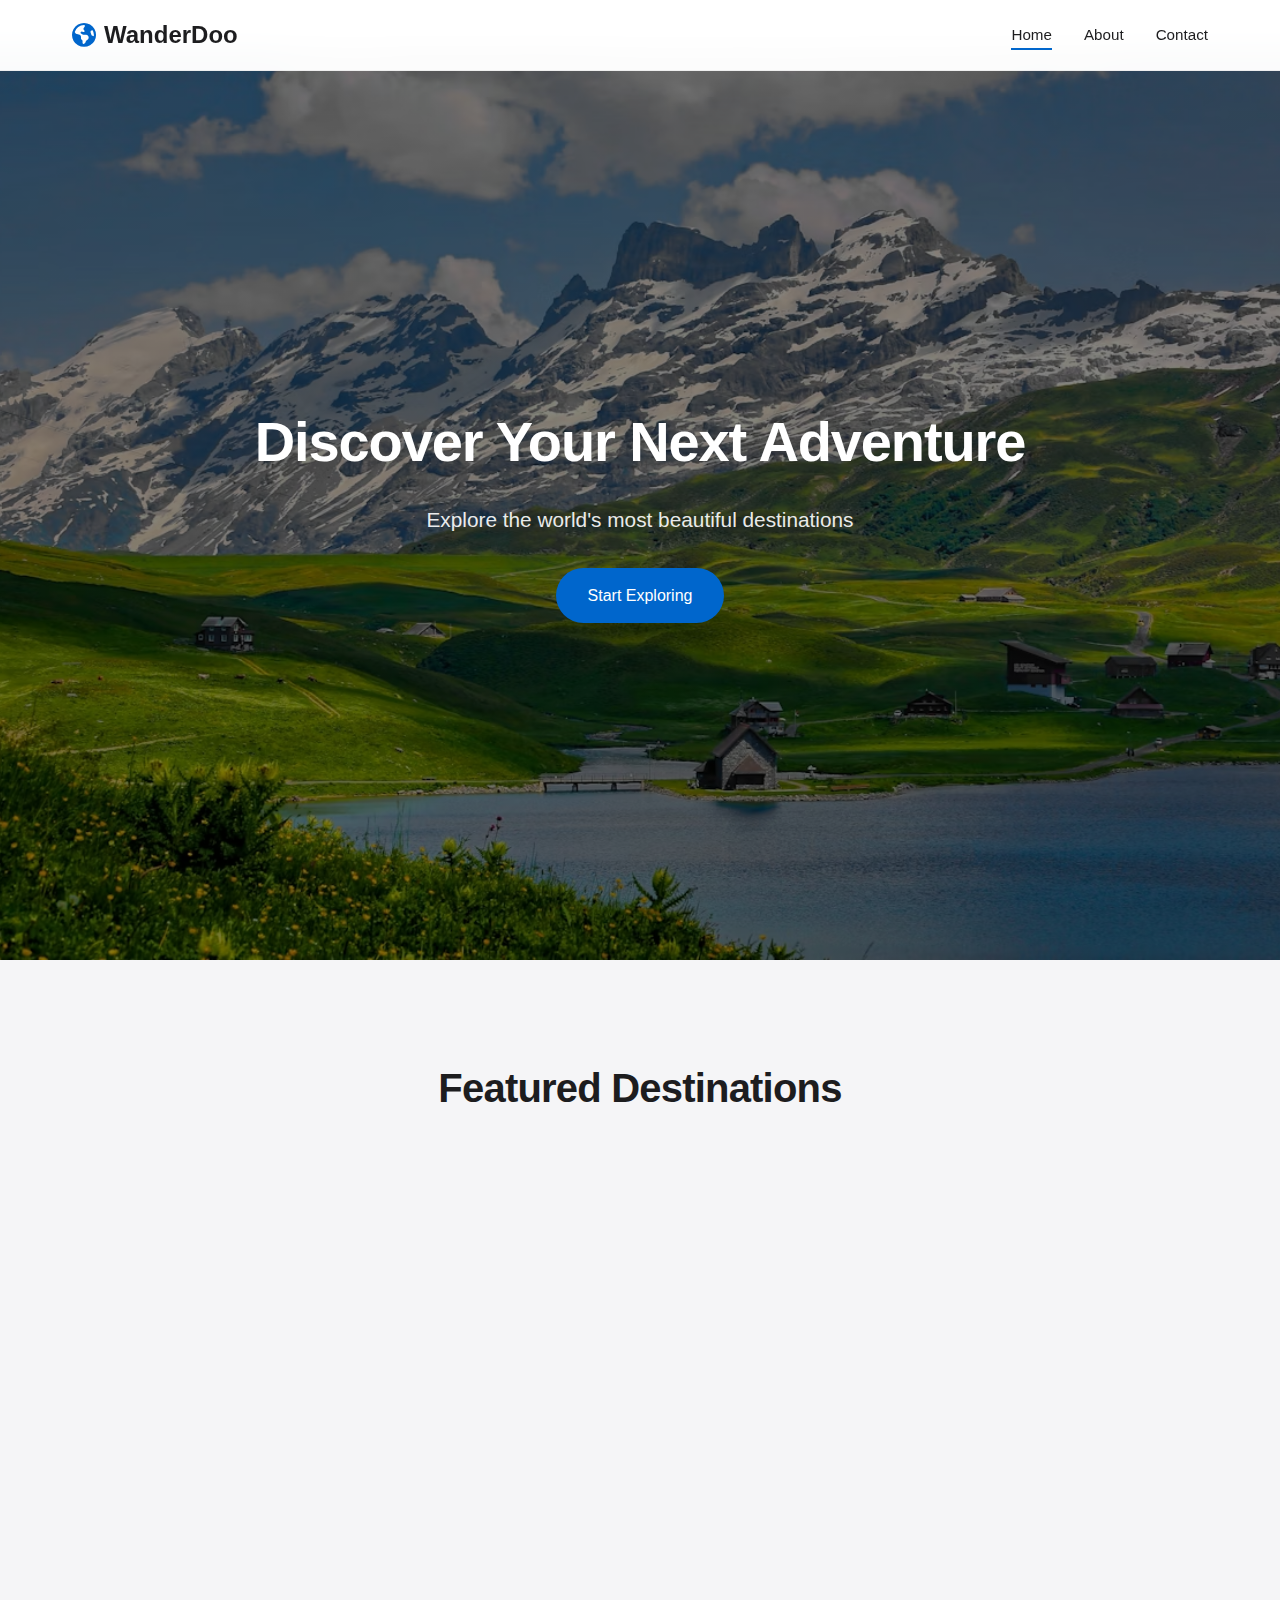
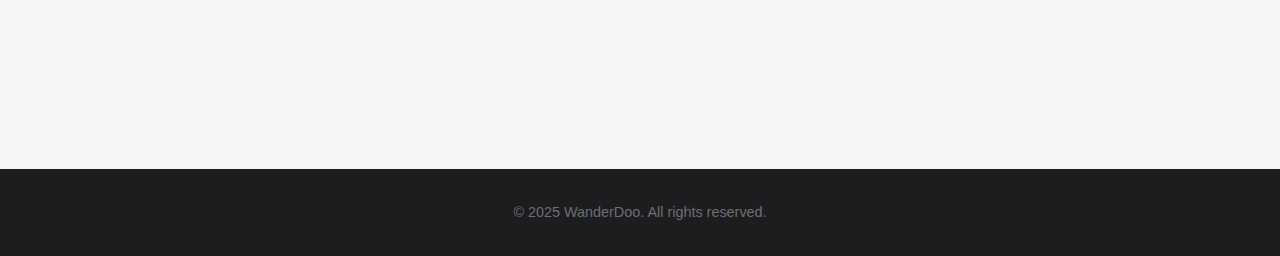
<file: index.html>
<!DOCTYPE html>
<html lang="en">
<head>
    <meta charset="UTF-8">
    <meta name="viewport" content="width=device-width, initial-scale=1.0">
    <title>WanderDoo - Discover Your Next Adventure</title>
    <link rel="stylesheet" href="https://cdnjs.cloudflare.com/ajax/libs/font-awesome/6.4.0/css/all.min.css">
    <link rel="icon" href="data:image/svg+xml,<svg xmlns='http://www.w3.org/2000/svg' viewBox='0 0 100 100'><text y='.9em' font-size='90'>🌍</text></svg>">
    <link rel="stylesheet" href="style.css">
</head>
<body>
    <nav>
        <div class="container">
            <a href="index.html" class="logo">
                <i class="fas fa-globe-americas"></i>
                WanderDoo
            </a>
            
            <button class="mobile-menu-toggle" id="mobileMenuToggle">
                <i class="fas fa-bars"></i>
            </button>
            
            <ul class="nav-links" id="navLinks">
                <li><a href="index.html" class="active">Home</a></li>
                <li><a href="about.html">About</a></li>
                <li><a href="contact.html">Contact</a></li>
            </ul>
        </div>
    </nav>


    <section class="hero">
        <div class="hero-content">
            <h1>Discover Your Next Adventure</h1>
            <p>Explore the world's most beautiful destinations</p>
            <a href="about.html" class="cta-button">Start Exploring</a>
        </div>
    </section>

    <section class="featured">
        <div class="container">
            <h2 class="section-title">Featured Destinations</h2>
            <div class="destinations">
                <article class="destination-card">
                    <img src="images/paris.jpg" alt="Paris, France">
                    <div class="destination-info">
                        <h3>Paris, France</h3>
                        <p>Experience the romance and elegance of the City of Light. From the iconic Eiffel Tower to charming cafes, Paris offers timeless beauty.</p>
                    </div>
                </article>

                <article class="destination-card">
                    <img src="images/alps.jpg" alt="Swiss Alps">
                    <div class="destination-info">
                        <h3>Swiss Alps</h3>
                        <p>Breathe in the crisp mountain air and witness stunning alpine landscapes. Perfect for adventure seekers and nature lovers.</p>
                    </div>
                </article>

                <article class="destination-card">
                    <img src="images/bali.jpg" alt="Bali, Indonesia">
                    <div class="destination-info">
                        <h3>Bali, Indonesia</h3>
                        <p>Discover tropical paradise with pristine beaches, ancient temples, and vibrant culture in an exotic setting.</p>
                    </div>
                </article>
            </div>
        </div>
    </section>

    <footer>
        <p>&copy; 2025 WanderDoo. All rights reserved.</p>
    </footer>

    <script src="script.js"></script>
</body>
</html>
</file>
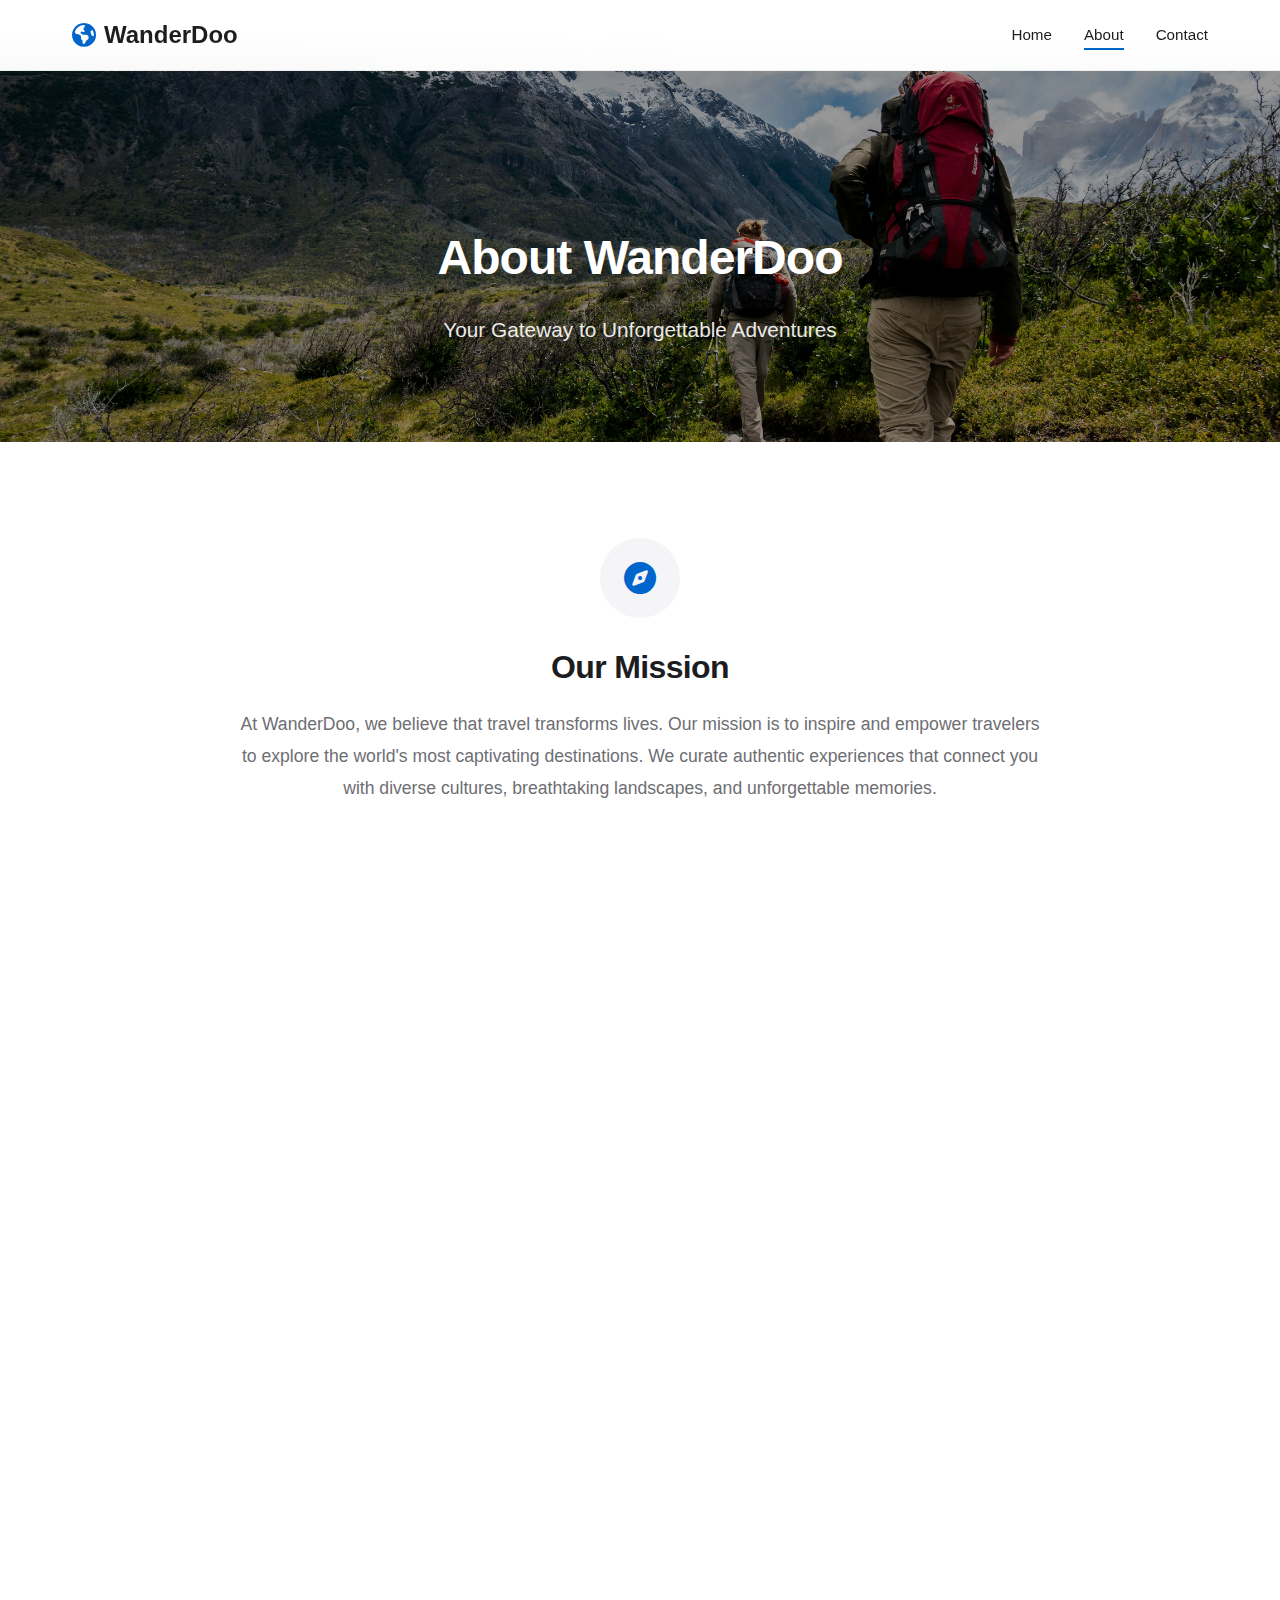
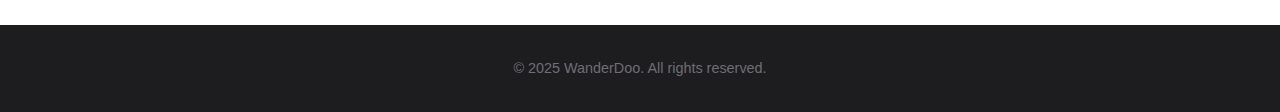
<file: about.html>
<!DOCTYPE html>
<html lang="en">
<head>
    <meta charset="UTF-8">
    <meta name="viewport" content="width=device-width, initial-scale=1.0">
    <title>About - WanderDoo</title>
    <link rel="stylesheet" href="https://cdnjs.cloudflare.com/ajax/libs/font-awesome/6.4.0/css/all.min.css">
    <link rel="icon" href="data:image/svg+xml,<svg xmlns='http://www.w3.org/2000/svg' viewBox='0 0 100 100'><text y='.9em' font-size='90'>🌍</text></svg>">
    <link rel="stylesheet" href="style.css">
</head>
<body>

    <nav>
        <div class="container">
            <a href="index.html" class="logo">
                <i class="fas fa-globe-americas"></i>
                WanderDoo
            </a>
            
            <button class="mobile-menu-toggle" id="mobileMenuToggle">
                <i class="fas fa-bars"></i>
            </button>
            
            <ul class="nav-links" id="navLinks">
                <li><a href="index.html">Home</a></li>
                <li><a href="about.html" class="active">About</a></li>
                <li><a href="contact.html">Contact</a></li>
            </ul>
        </div>
    </nav>


    <section class="about-hero">
        <div class="about-hero-content">
            <h1>About WanderDoo</h1>
            <p>Your Gateway to Unforgettable Adventures</p>
        </div>
    </section>


    <section class="about-content">
        <div class="container">
            <article class="about-section">
                <div class="about-icon">
                    <i class="fas fa-compass"></i>
                </div>
                <h2>Our Mission</h2>
                <p>At WanderDoo, we believe that travel transforms lives. Our mission is to inspire and empower travelers to explore the world's most captivating destinations. We curate authentic experiences that connect you with diverse cultures, breathtaking landscapes, and unforgettable memories.</p>
            </article>

            <article class="about-section">
                <div class="about-icon">
                    <i class="fas fa-eye"></i>
                </div>
                <h2>Our Vision</h2>
                <p>We envision a world where travel breaks down barriers and builds bridges between cultures. Our goal is to become the most trusted travel companion for adventurers worldwide, offering not just destinations, but transformative experiences that promote sustainable tourism.</p>
            </article>

            <article class="about-section">
                <div class="about-icon">
                    <i class="fas fa-heart"></i>
                </div>
                <h2>Why Choose Us</h2>
                <p>What sets WanderDoo apart is our passion for authentic travel experiences. Our team of travel experts has personally visited every destination we recommend, ensuring quality and authenticity. We offer personalized itineraries, insider tips, and 24/7 support to make your journey seamless.</p>
            </article>
        </div>
    </section>

    <footer>
        <p>&copy; 2025 WanderDoo. All rights reserved.</p>
    </footer>

    <script src="script.js"></script>
</body>
</html>
</file>
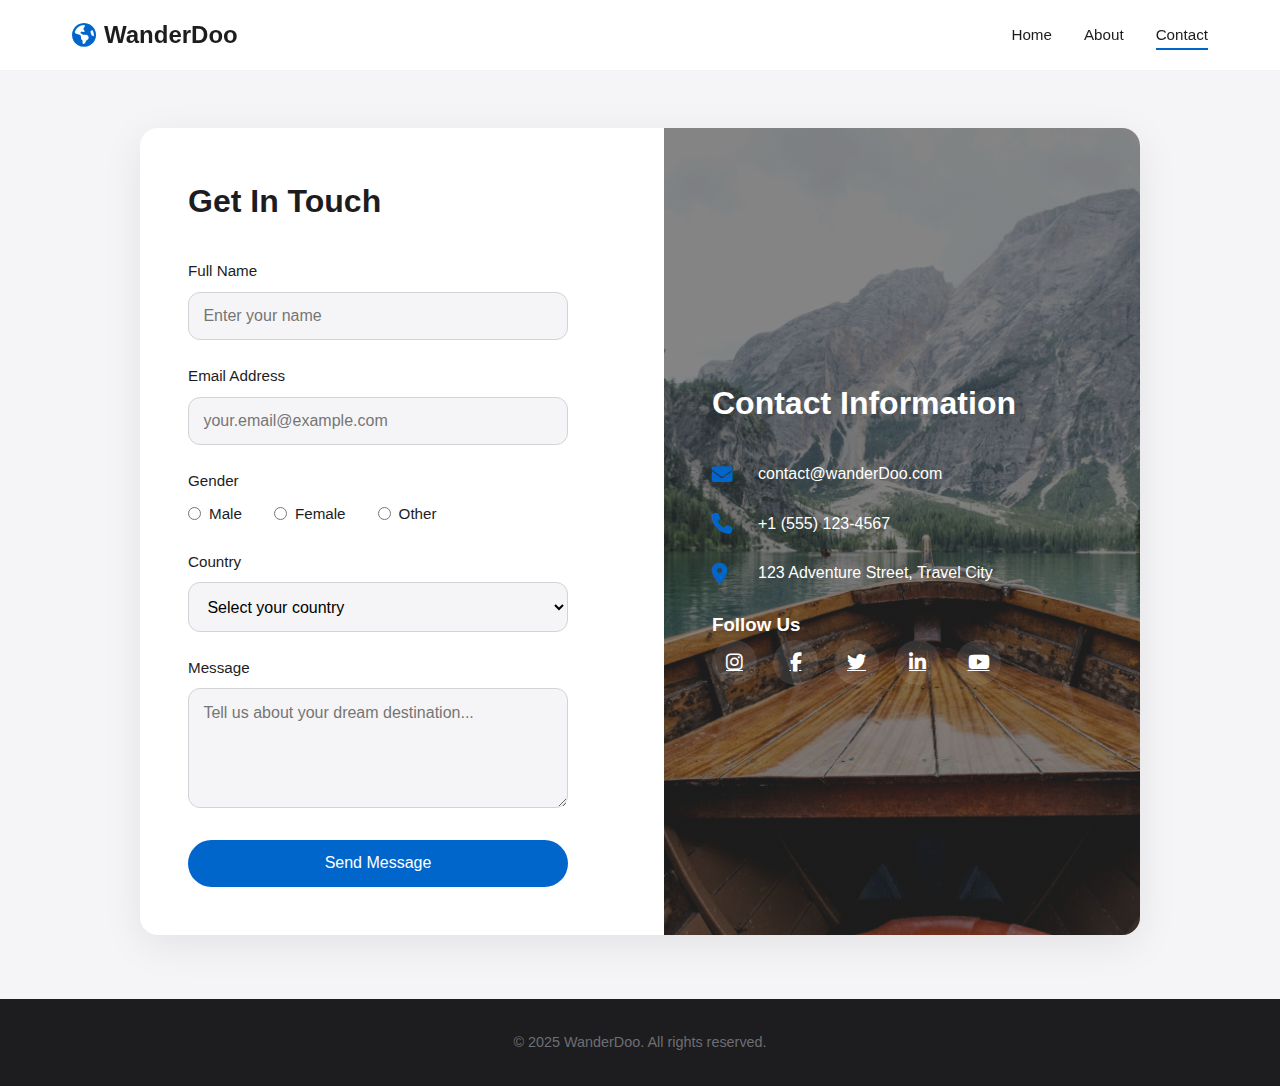
<file: contact.html>
<!DOCTYPE html>
<html lang="en">
<head>
    <meta charset="UTF-8">
    <meta name="viewport" content="width=device-width, initial-scale=1.0">
    <title>Contact - WanderDoo</title>
    <link rel="stylesheet" href="https://cdnjs.cloudflare.com/ajax/libs/font-awesome/6.4.0/css/all.min.css">
    <link rel="icon" href="data:image/svg+xml,<svg xmlns='http://www.w3.org/2000/svg' viewBox='0 0 100 100'><text y='.9em' font-size='90'>🌍</text></svg>">
    <link rel="stylesheet" href="style.css">
</head>
<body>

    <nav>
        <div class="container">
            <a href="index.html" class="logo">
                <i class="fas fa-globe-americas"></i>
                WanderDoo
            </a>
            
            <button class="mobile-menu-toggle" id="mobileMenuToggle">
                <i class="fas fa-bars"></i>
            </button>
            
            <ul class="nav-links" id="navLinks">
                <li><a href="index.html">Home</a></li>
                <li><a href="about.html">About</a></li>
                <li><a href="contact.html" class="active">Contact</a></li>
            </ul>
        </div>
    </nav>

    <section class="contact-container">
        <div class="container">
            <div class="contact-wrapper">
                <div class="contact-form-section">
                    <h2>Get In Touch</h2>
                    <form id="contactForm">
                        <div class="form-group">
                            <label for="name">Full Name</label>
                            <input type="text" id="name" placeholder="Enter your name" required>
                        </div>

                        <div class="form-group">
                            <label for="email">Email Address</label>
                            <input type="email" id="email" placeholder="your.email@example.com" required>
                        </div>

                        <div class="form-group">
                            <label>Gender</label>
                            <div class="radio-group">
                                <div class="radio-option">
                                    <input type="radio" id="male" name="gender" value="male">
                                    <label for="male">Male</label>
                                </div>
                                <div class="radio-option">
                                    <input type="radio" id="female" name="gender" value="female">
                                    <label for="female">Female</label>
                                </div>
                                <div class="radio-option">
                                    <input type="radio" id="other" name="gender" value="other">
                                    <label for="other">Other</label>
                                </div>
                            </div>
                        </div>

                        <div class="form-group">
                            <label for="country">Country</label>
                            <select id="country">
                                <option value="">Select your country</option>
                                <option value="usa">United States</option>
                                <option value="uk">United Kingdom</option>
                                <option value="canada">Canada</option>
                                <option value="australia">Australia</option>
                                <option value="india">India</option>
                                <option value="france">France</option>
                                <option value="germany">Germany</option>
                                <option value="japan">Japan</option>
                                <option value="other">Other</option>
                            </select>
                        </div>

                        <div class="form-group">
                            <label for="message">Message</label>
                            <textarea id="message" placeholder="Tell us about your dream destination..."></textarea>
                        </div>

                        <button type="submit" class="submit-btn">Send Message</button>
                    </form>
                </div>

                <div class="contact-info-section">
                    <h2>Contact Information</h2>
                    
                    <div class="contact-item">
                        <i class="fas fa-envelope"></i>
                        <span>contact@wanderDoo.com</span>
                    </div>

                    <div class="contact-item">
                        <i class="fas fa-phone"></i>
                        <span>+1 (555) 123-4567</span>
                    </div>

                    <div class="contact-item">
                        <i class="fas fa-map-marker-alt"></i>
                        <span>123 Adventure Street, Travel City</span>
                    </div>

                    <h3>Follow Us</h3>
                    <div class="social-links">
                        <a href="#" class="social-link" title="Instagram" aria-label="Instagram">
                            <i class="fab fa-instagram"></i>
                        </a>
                        <a href="#" class="social-link" title="Facebook" aria-label="Facebook">
                            <i class="fab fa-facebook-f"></i>
                        </a>
                        <a href="#" class="social-link" title="Twitter" aria-label="Twitter">
                            <i class="fab fa-twitter"></i>
                        </a>
                        <a href="#" class="social-link" title="LinkedIn" aria-label="LinkedIn">
                            <i class="fab fa-linkedin-in"></i>
                        </a>
                        <a href="#" class="social-link" title="YouTube" aria-label="YouTube">
                            <i class="fab fa-youtube"></i>
                        </a>
                    </div>
                </div>
            </div>
        </div>
    </section>

    <footer>
        <p>&copy; 2025 WanderDoo. All rights reserved.</p>
    </footer>

    <script src="script.js"></script>
</body>
</html>
</file>
<file: style.css>
/* ===== Global Styles ===== */
* {
    margin: 0;
    padding: 0;
    box-sizing: border-box;
}

body {
    font-family: -apple-system, BlinkMacSystemFont, 'Segoe UI', Roboto, 'Helvetica Neue', Arial, sans-serif;
    line-height: 1.6;
    color: #1d1d1f;
    background: #ffffff;
}

.container {
    max-width: 1200px;
    margin: 0 auto;
    padding: 0 2rem;
}

/* ===== Navigation ===== */
nav {
    background: rgba(255, 255, 255, 0.95);
    backdrop-filter: blur(20px);
    padding: 1rem 0;
    position: fixed;
    width: 100%;
    top: 0;
    z-index: 1000;
    border-bottom: 1px solid rgba(0, 0, 0, 0.05);
}

nav .container {
    display: flex;
    justify-content: space-between;
    align-items: center;
}

.logo {
    font-size: 1.5rem;
    font-weight: 600;
    color: #1d1d1f;
    text-decoration: none;
    display: flex;
    align-items: center;
    gap: 0.5rem;
    transition: opacity 0.3s ease;
}

.logo:hover {
    opacity: 0.7;
}

.logo i {
    color: #0066cc;
}

.mobile-menu-toggle {
    display: none;
    background: none;
    border: none;
    font-size: 1.5rem;
    color: #1d1d1f;
    cursor: pointer;
    padding: 0.5rem;
}

.nav-links {
    display: flex;
    list-style: none;
    gap: 2rem;
}

.nav-links a {
    color: #1d1d1f;
    text-decoration: none;
    font-size: 0.95rem;
    font-weight: 400;
    transition: opacity 0.3s ease;
    padding: 0.5rem 0;
}

.nav-links a:hover {
    opacity: 0.7;
}

.nav-links a.active {
    opacity: 1;
    border-bottom: 2px solid #0066cc;
    padding-bottom: 0.3rem;
}

/* ===== Hero Section ===== */
.hero {
    background: linear-gradient(rgba(0, 0, 0, 0.48), rgba(0, 0, 0, 0.48)), 
                url('images/hero.jpg') center/cover no-repeat;
    height: 100vh;
    display: flex;
    align-items: center;
    justify-content: center;
    text-align: center;
    color: white;
    margin-top: 60px;
}

.hero-content h1 {
    font-size: 3.5rem;
    font-weight: 600;
    margin-bottom: 1rem;
    letter-spacing: -0.02em;
}

.hero-content p {
    font-size: 1.3rem;
    font-weight: 300;
    margin-bottom: 2rem;
    opacity: 0.9;
}

.cta-button {
    display: inline-block;
    padding: 0.9rem 2rem;
    background: #0066cc;
    color: white;
    text-decoration: none;
    border-radius: 50px;
    font-weight: 500;
    font-size: 1rem;
    transition: all 0.3s ease;
}

.cta-button:hover {
    background: #0055b3;
    transform: translateY(-2px);
}

/* ===== Featured Destinations ===== */
.featured {
    padding: 6rem 2rem;
    background: #f5f5f7;
}

.section-title {
    text-align: center;
    font-size: 2.5rem;
    font-weight: 600;
    margin-bottom: 3rem;
    color: #1d1d1f;
    letter-spacing: -0.02em;
}

.destinations {
    display: grid;
    grid-template-columns: repeat(auto-fit, minmax(300px, 1fr));
    gap: 2rem;
}

.destination-card {
    background: white;
    border-radius: 18px;
    overflow: hidden;
    transition: all 0.3s ease;
    cursor: pointer;
}

.destination-card:hover {
    transform: translateY(-8px);
    box-shadow: 0 20px 40px rgba(0, 0, 0, 0.1);
}

.destination-card img {
    width: 100%;
    height: 280px;
    object-fit: cover;
    transition: transform 0.4s ease;
}

.destination-card:hover img {
    transform: scale(1.05);
}

.destination-info {
    padding: 1.8rem;
}

.destination-info h3 {
    color: #1d1d1f;
    margin-bottom: 0.8rem;
    font-size: 1.5rem;
    font-weight: 600;
}

.destination-info p {
    color: #6e6e73;
    line-height: 1.7;
    font-size: 1rem;
}

/* ===== About Page ===== */
.about-hero {
    background: linear-gradient(rgba(0, 0, 0, 0.4), rgba(0, 0, 0, 0.4)), 
                url('images/about-hero.jpg') center/cover no-repeat;
    padding: 10rem 2rem 6rem;
    color: white;
    text-align: center;
    margin-top: 60px;
}

.about-hero-content h1 {
    font-size: 3rem;
    font-weight: 600;
    margin-bottom: 1rem;
    letter-spacing: -0.02em;
}

.about-hero-content p {
    font-size: 1.3rem;
    font-weight: 300;
    opacity: 0.9;
}

.about-content {
    padding: 6rem 2rem;
    background: white;
}

.about-section {
    max-width: 800px;
    margin: 0 auto 4rem;
    text-align: center;
}

.about-icon {
    width: 80px;
    height: 80px;
    background: #f5f5f7;
    border-radius: 50%;
    display: flex;
    align-items: center;
    justify-content: center;
    margin: 0 auto 1.5rem;
}

.about-icon i {
    font-size: 2rem;
    color: #0066cc;
}

.about-section h2 {
    color: #1d1d1f;
    font-size: 2rem;
    font-weight: 600;
    margin-bottom: 1rem;
    letter-spacing: -0.02em;
}

.about-section p {
    color: #6e6e73;
    line-height: 1.8;
    font-size: 1.1rem;
}

/* ===== Contact Page ===== */
.contact-container {
    padding: 8rem 2rem 4rem;
    background: #f5f5f7;
    min-height: 100vh;
    overflow-x: hidden;
}

.contact-wrapper {
    max-width: 1000px;
    margin: 0 auto;
    display: grid;
    grid-template-columns: 1fr 1fr;
    gap: 3rem;
    background: white;
    border-radius: 18px;
    overflow: hidden;
    box-shadow: 0 10px 40px rgba(0, 0, 0, 0.08);
}

.contact-form-section {
    padding: 3rem;
}

.contact-form-section h2 {
    color: #1d1d1f;
    margin-bottom: 2rem;
    font-size: 2rem;
    font-weight: 600;
}

.form-group {
    margin-bottom: 1.5rem;
}

.form-group label {
    display: block;
    margin-bottom: 0.5rem;
    color: #1d1d1f;
    font-weight: 500;
    font-size: 0.95rem;
}

.form-group input,
.form-group select,
.form-group textarea {
    width: 100%;
    padding: 0.9rem;
    border: 1px solid #d2d2d7;
    border-radius: 12px;
    font-size: 1rem;
    font-family: inherit;
    transition: all 0.3s ease;
    background: #f5f5f7;
}

.form-group input:focus,
.form-group select:focus,
.form-group textarea:focus {
    outline: none;
    border-color: #0066cc;
    background: white;
}

.form-group textarea {
    resize: vertical;
    min-height: 120px;
}

.radio-group {
    display: flex;
    gap: 2rem;
}

.radio-option {
    display: flex;
    align-items: center;
    gap: 0.5rem;
}

.radio-option input[type="radio"] {
    width: auto;
    cursor: pointer;
}

.radio-option label {
    margin-bottom: 0;
    cursor: pointer;
}

.submit-btn {
    background: #0066cc;
    color: white;
    padding: 0.9rem 2rem;
    border: none;
    border-radius: 50px;
    font-size: 1rem;
    font-weight: 500;
    cursor: pointer;
    transition: all 0.3s ease;
    width: 100%;
}

.submit-btn:hover {
    background: #0055b3;
    transform: translateY(-2px);
}

.contact-info-section {
    background: linear-gradient(rgba(29, 29, 31, 0.5), rgba(29, 29, 31, 0.5)), 
                url('images/contact-bg.jpg') center/cover no-repeat;
    padding: 3rem;
    color: white;
    display: flex;
    flex-direction: column;
    justify-content: center;
}

.contact-info-section h2 {
    margin-bottom: 2rem;
    font-size: 2rem;
    font-weight: 600;
}

@media (max-width: 768px) {
    .contact-container {
        padding: 6rem 1rem 2rem;
        overflow-x: hidden;
    }

    .contact-wrapper {
        grid-template-columns: 1fr;
        gap: 0;
        max-width: 100%;
        margin: 0;
    }

    .contact-form-section {
        padding: 2rem 1.5rem;
        width: 100%;
        box-sizing: border-box;
    }

    .contact-form-section h2 {
        font-size: 1.5rem;
        margin-bottom: 1.5rem;
    }

    .form-group {
        margin-bottom: 1.2rem;
        width: 100%;
    }

    .form-group input,
    .form-group select,
    .form-group textarea {
        padding: 0.75rem;
        font-size: 16px;  /* Changed from 0.95rem to prevent iOS zoom */
        width: 100%;
        box-sizing: border-box;
    }

    .radio-group {
        flex-direction: row;
        gap: 1rem;
        flex-wrap: wrap;
    }

    .radio-option {
        min-width: auto;
    }

    .submit-btn {
        padding: 0.85rem 2rem;
        font-size: 16px;  /* Changed from 0.95rem */
        width: 100%;
    }

    .contact-info-section {
        padding: 2rem 1.5rem;
        width: 100%;
        box-sizing: border-box;
        word-wrap: break-word;
    }

    .contact-info-section h2 {
        font-size: 1.5rem;
        margin-bottom: 1.5rem;
    }

    .contact-info-section h3 {
        font-size: 1.1rem;
        margin: 1.5rem 0 1rem;
    }

    .contact-item {
        font-size: 0.95rem;
        margin-bottom: 1.2rem;
        word-break: break-word;
    }

    .contact-item i {
        font-size: 1.1rem;
        flex-shrink: 0;
    }

    .contact-item span {
        word-break: break-word;
    }

    .social-links {
        gap: 0.8rem;
        flex-wrap: wrap;
    }

    .social-link {
        width: 42px;
        height: 42px;
        font-size: 1.1rem;
    }
}

@media (max-width: 480px) {
    .contact-container {
        padding: 5rem 0.5rem 1.5rem;
    }

    .contact-wrapper {
        border-radius: 12px;
        width: 100%;
    }

    .contact-form-section,
    .contact-info-section {
        padding: 1.5rem 1rem;
    }

    .contact-form-section h2,
    .contact-info-section h2 {
        font-size: 1.3rem;
    }

    .form-group label {
        font-size: 0.9rem;
    }

    .form-group input,
    .form-group select,
    .form-group textarea {
        padding: 0.7rem;
        font-size: 16px;
    }
}-info-section h3 {
    margin: 2rem 0 1rem;
    font-size: 1.2rem;
    font-weight: 500;
}

.contact-item {
    display: flex;
    align-items: center;
    gap: 1rem;
    margin-bottom: 1.5rem;
    font-size: 1rem;
}

.contact-item i {
    font-size: 1.3rem;
    width: 30px;
    color: #0066cc;
}

.social-links {
    display: flex;
    gap: 1rem;
}

.social-link {
    width: 45px;
    height: 45px;
    background: rgba(255, 255, 255, 0.1);
    border-radius: 50%;
    display: flex;
    align-items: center;
    justify-content: center;
    color: white;
    font-size: 1.2rem;
    transition: all 0.3s ease;
}

.social-link:hover {
    background: #0066cc;
    transform: translateY(-3px);
}

/* ===== Footer ===== */
footer {
    background: #1d1d1f;
    color: #6e6e73;
    text-align: center;
    padding: 2rem;
    font-size: 0.9rem;
}

/* ===== Responsive Design ===== */
@media (max-width: 768px) {
    .mobile-menu-toggle {
        display: block;
    }
    .hero {
        height: 70vh;
        padding: 0 1rem;
    }

    .nav-links {
        position: fixed;
        top: 60px;
        right: -100%;
        width: 250px;
        height: calc(100vh - 60px);
        background: rgba(255, 255, 255, 0.98);
        backdrop-filter: blur(20px);
        flex-direction: column;
        padding: 2rem;
        gap: 0;
        transition: right 0.3s ease;
        box-shadow: -2px 0 10px rgba(0, 0, 0, 0.1);
    }

    .nav-links.active {
        right: 0;
    }

    .nav-links li {
        width: 100%;
        border-bottom: 1px solid rgba(0, 0, 0, 0.05);
    }

    .nav-links a {
        display: block;
        padding: 1rem 0;
        width: 100%;
    }

    .hero-content h1 {
        font-size: 2.5rem;
    }

    .hero-content p {
        font-size: 1.1rem;
    }

    .section-title {
        font-size: 2rem;
    }

    .about-hero-content h1 {
        font-size: 2.2rem;
    }

    .contact-wrapper {
        grid-template-columns: 1fr;
    }

    .contact-info-section {
        order: 2;
    }

    .destinations {
        grid-template-columns: 1fr;
    }
}

@media (max-width: 480px) {
    .container {
        padding: 0 1rem;
    }

    .hero-content h1 {
        font-size: 2rem;
    }

    .hero-content p {
        font-size: 1rem;
    }

    .section-title {
        font-size: 1.8rem;
    }

    .contact-form-section,
    .contact-info-section {
        padding: 2rem;
    }
}
</file>
